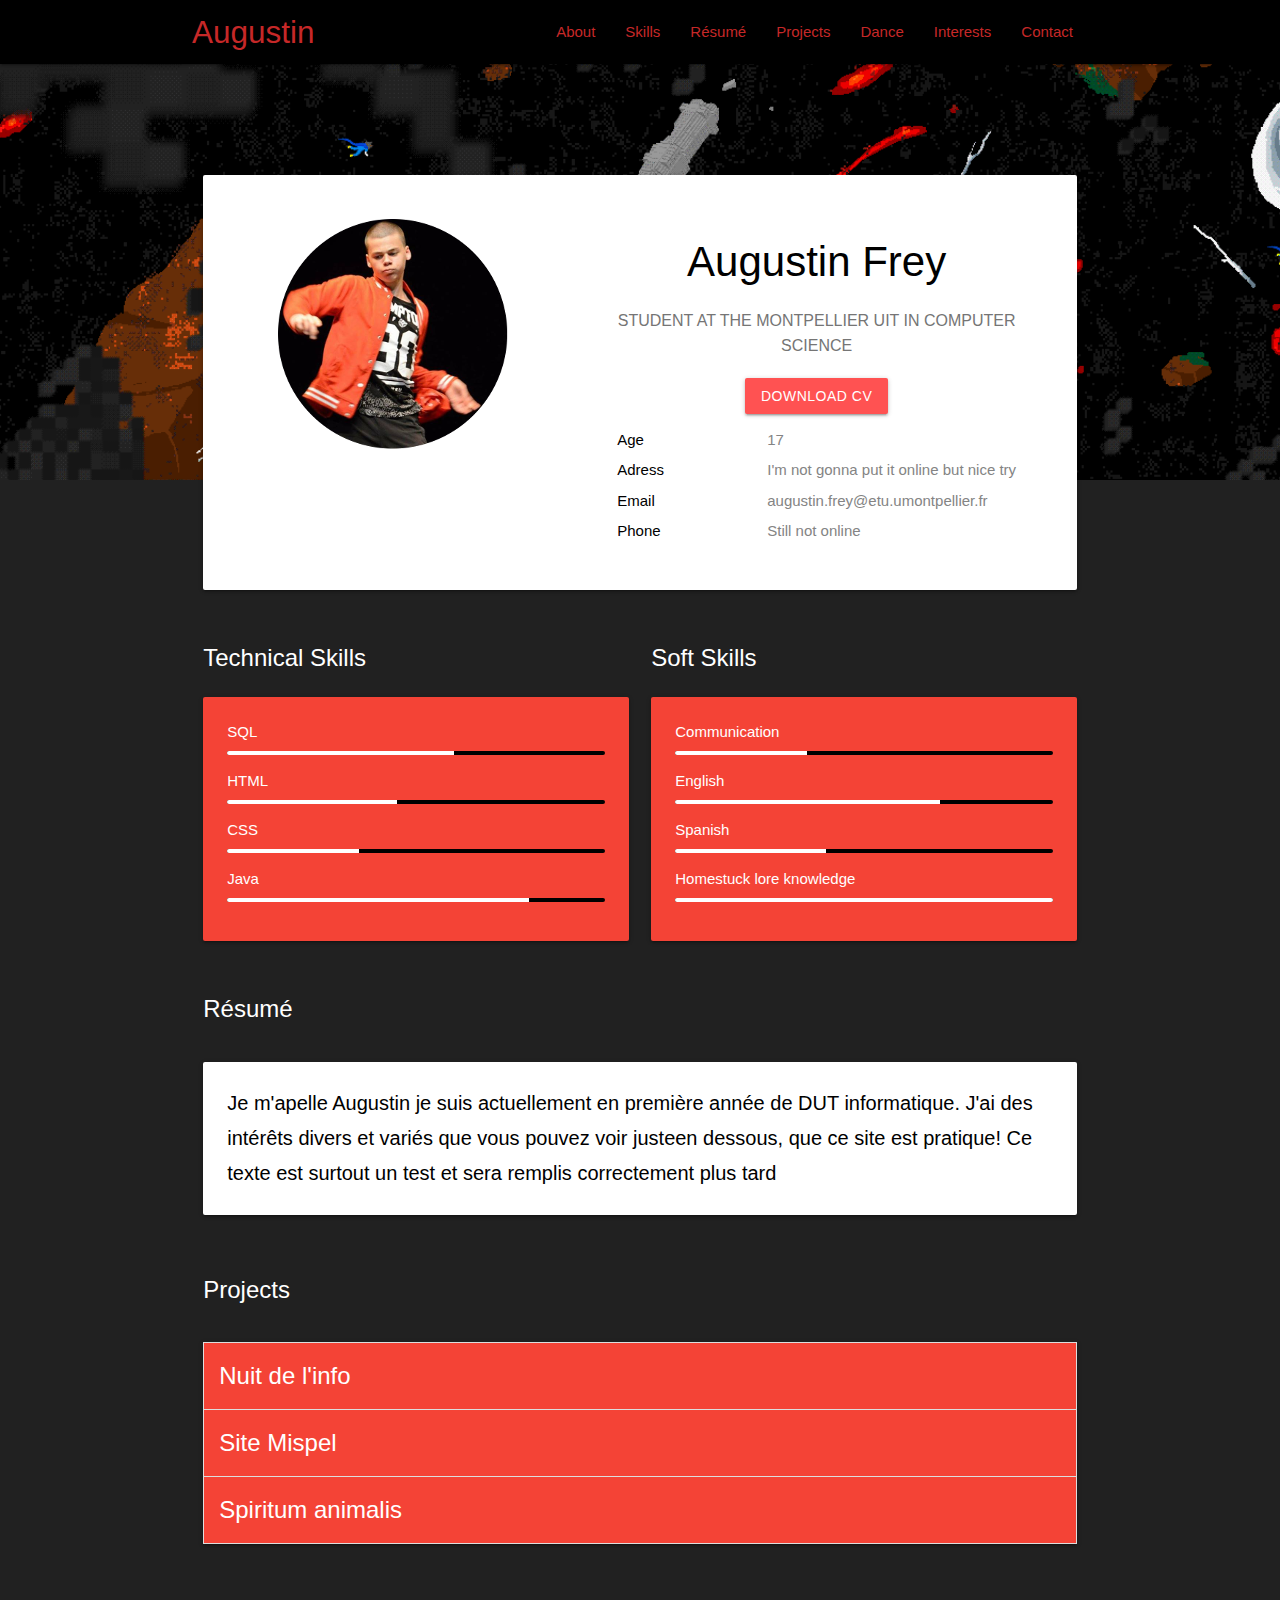
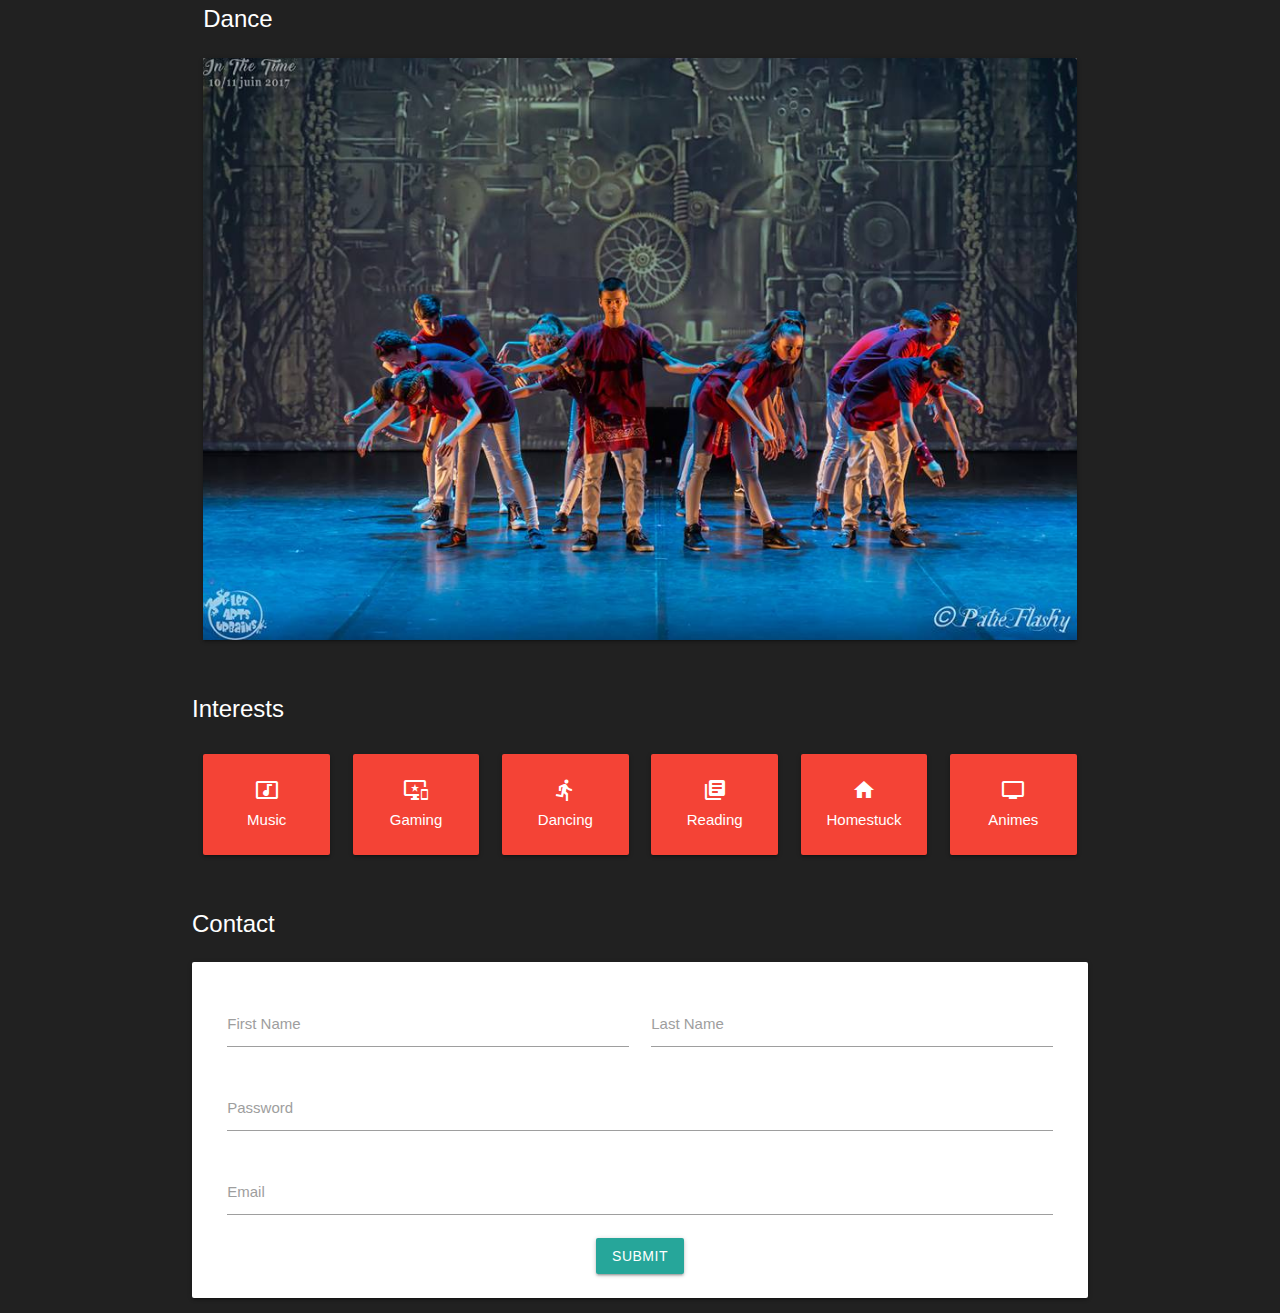
<file: Mon_Site/index.html>
<!DOCTYPE html>
<html>
<head>
  <title>Augustin</title>
  <meta charset="utf-8">

  <!--Import Google Icon Font-->
  <link href="https://fonts.googleapis.com/icon?family=Material+Icons" rel="stylesheet">
  <!-- Social media Font -->
  <link rel="stylesheet" href="https://d1azc1qln24ryf.cloudfront.net/114779/Socicon/style-cf.css?9ukd8d">

  <!-- Materialize: Compiled and minified CSS -->
  <link rel="stylesheet" href="https://cdnjs.cloudflare.com/ajax/libs/materialize/1.0.0/css/materialize.min.css">

  <link rel="stylesheet" type="text/css" href="./styles.css">

  <!--Let browser know website is optimized for mobile-->
  <meta name="viewport" content="width=device-width, initial-scale=1.0"/>
</head>

<body class="grey darken-4 white-text">
  <header>
    <div class="header-bg"></div>
    <nav class="nav-wraper black">
      <div class="container">

        <a href="#" class="brand-logo red-text text-darken-3">Augustin</a>
        <a href="#" class="sidenav-trigger grey-text text-darken-3">
          <i class="material-icons">menu</i>
        </a>
        <ul id="nav-mobile" class="right hide-on-med-and-down">
          <li><a class="red-text text-darken-3" href="#about">About</a></li>
          <li ><a class="red-text text-darken-3" href="#skills">Skills</a></li>
          <li><a class="red-text text-darken-3" href="#resume">Résumé</a></li>
          <li><a class="red-text text-darken-3" href="#projets">Projects</a></li>
          <li><a class="red-text text-darken-3" href="#dance">Dance</a></li>
          <li ><a class="red-text text-darken-3" href="#interests">Interests</a></li>
          <li ><a class="red-text text-darken-3" href="#contact">Contact</a></li>
        </ul>
      <div>
    </nav>
  </header>

  <div class="container" id="wrapper">
    <!-- first card with personal info -->
    <div class="row">
      <div class="col s12">
        <div class="card">
          <div class="card-content">
            <div class="row ">
              <div class="col s12 l5 center">
                <img class="avatar" src="./images/Moi_Rond.png">
                <ul class="social-icons">
                  <li><a href="https://www.facebook.com/profile.php?id=100005059878252&ref=bookmarks" class="pure-button button-socicon"><span class="socicon socicon-facebook grey-text text-darken-1"></span></a></li>
                  <li><a href="./twitter.html" class="pure-button button-socicon"><span class="socicon socicon-twitter grey-text text-darken-1"></span></a></li>
                  <li><a href="https://www.linkedin.com/in/augustin-frey-4ab426170/" class="pure-button button-socicon"><span class="socicon socicon-linkedin grey-text text-darken-1"></span></a></li>
                  <li><a href="https://www.instagram.com/augustinfrey/?hl=fr" class="pure-button button-socicon"><span class="socicon socicon-instagram grey-text text-darken-1"></span></a></li>
                </ul>
              </div>
              <div class="col s12 l7 info center black-text">
                <h1 id="about" class="scrollspy">Augustin Frey</h1>
                <p class="grey-text text-darken-1">Student at the Montpellier UIT in computer science</p>
                <div>
                  <a href="./CV.pdf" target="_blank" class="waves-effect waves-light btn red accent-2">DOWNLOAD CV</a>
                </div>
                <ul>
                  <li><span class="profile-title">Age</span><span class="profile-desc">17</span></li>
                  <li><span class="profile-title">Adress</span><span class="profile-desc">I'm not gonna put it online but nice try</span></li>
                  <li><span class="profile-title">Email</span><span class="profile-desc">augustin.frey@etu.umontpellier.fr</span></li>
                  <li><span class="profile-title">Phone</span><span class="profile-desc">Still not online</span></li>
                </ul>
              </div>
            </div>
          </div>
        </div>
      </div>
    </div>

    <!-- Skills -->
    <div class="row">
      <div class="col s12 l6">
        <h2 id="skills" class="scrollspy">Technical Skills</h2>
        <div class="card red">
          <div class="card-content">

              <div>SQL</div>
              <div class="progress black">
                  <div class="determinate white" style="width: 60%"></div>
              </div>

              <div>HTML</div>
              <div class="progress black">
                  <div class="determinate white" style="width: 45%"></div>
              </div>

              <div>CSS</div>
              <div class="progress black">
                  <div class="determinate white" style="width: 35%"></div>
              </div>

              <div>Java</div>
              <div class="progress black">
                  <div class="determinate white" style="width: 80%"></div>
              </div>

          </div>
        </div>
      </div>

      <div class="col s12 l6">
        <h2 class="scrollspy">Soft Skills</h2>
        <div class="card red">
          <div class="card-content">

            <div>Communication</div>
            <div class="progress black">
                <div class="determinate white" style="width: 35%"></div>
            </div>

            <div>English</div>
            <div class="progress black">
                <div class="determinate white" style="width: 70%"></div>
            </div>

            <div>Spanish</div>
            <div class="progress black">
                <div class="determinate white" style="width: 40%"></div>
            </div>

            <div>Homestuck lore knowledge</div>
            <div class="progress black">
                <div class="determinate white" style="width: 100%"></div>
            </div>

          </div>
        </div>
      </div>
    </div>

  <div class="row">
    <div class="row col s12">
    <h2 id="resume" class="scrollspy">Résumé<h2>
      <div id="Resume-content" class="card white">
        <div class="card-content black-text">
          <p>Je m'apelle Augustin je suis actuellement en première année de DUT informatique. J'ai des intérêts divers et variés que vous pouvez voir justeen dessous, que ce site est pratique! Ce texte est surtout un test et sera remplis correctement plus tard<p>
        </div>
      </div>
    </div>
  </div>

  <div class="row">
    <div class="row col s12">
      <h2 id="projets" class="scrollspy">Projects<h2>
      <ul class="collapsible">
        <li>
          <div class="collapsible-header red">Nuit de l'info</div>
          <div class="collapsible-body"><span>La nuit de l'info était un évènement organisé entre tout les départements informatiques d'iut de France. Cet évènement a pour but de créer une application fonctionnelle en équipe le temps d'une nuit. Nous avons participé avec plusieurs amis de ma promotion étant donc une équipe de première année. Lors de ce projet ma participation fut assez limité mais utile quand même. Au final nous avons obtenu une troisième place dans l'un des nombreux défis proposés, celui là en question demandé de créer un système de géo-localisation fonctionnel.</span></div>
        </li>
        <li>
          <div class="collapsible-header red">Site Mispel</div>
          <div class="collapsible-body"><span>Ce projet de groupe a été la réalisation d'un site internet dans le cadre de l'iut. Bien que ce dernier ne soit pas des plus efficace ou bien fait c'est le premier que j'ai réalisé. Dans le site en question j'ai créé les pages FAQ et Embauche. nous étions limités par une utilisation du CSS uniquement et par une cannaissance encore minimale de ce dernier et de l'HTML.<a href="https://capellnathanael.github.io/src/mispel/index.html"> Lien</a></span></div>
        </li>
        <li>
          <div class="collapsible-header red">Spiritum animalis</div>
          <div class="collapsible-body"><span>Similaire à la nuit de l'info ce projet en groupe a été réalisé en une nuit pendant la code Game Jam un concours de création de jeu vidéo. Bien qu'il n'ait rien gagné ce jeu m'a permis de voir l'importance du travail d'équipe et de la coordination. Il était aussi pour tous les membres de l'équipe la première expérience de codage d'un jeu vidéo. Mon rôle lors de la création de ce jeu a été la création des images et des animations des personnages, au final très peu auront été utilisées sur toutes celle que j'ai faite mais j'en reste fier.</span></div>
        </li>
      </ul>
    </div>
  </div>
        

    <div class="row">
      <div class="row col s12">
      <h2 id="dance" class="scrollspy">Dance</h2>
        <div class="card">
          <div class="card-image">
            <img src="./images/Choree.jpg"></div>
        </div>
      </div>
    </div>

    <h2 id="interests" class="  scrollspy">Interests</h2>
    <div class="row interests">
      <div class="col s6 m4 l2">
        <div class="card red">
          <div class="card-content center white-text">
            <div><i class="material-icons white-text">music_video</i></div>
            <div>Music</div>
          </div>
        </div>
      </div>

      <div class="col s6 m4 l2">
        <div class="card red">
          <div class="card-content center white-text">
            <div><i class="material-icons white-text">important_devices</i></div>
            <div>Gaming</div>
          </div>
        </div>
      </div>

      <div class="col s6 m4 l2">
        <div class="card red">
          <div class="card-content center white-text">
            <div><i class="material-icons white-text">directions_run</i></div>
            <div>Dancing</div>
          </div>
        </div>
      </div>

      <div class="col s6 m4 l2">
        <div class="card red">
          <div class="card-content center white-text">
            <div><i class="material-icons white-text">library_books</i></div>
            <div>Reading</div>
          </div>
        </div>
      </div>
      <div class="col s6 m4 l2">
        <div class="card red">
          <div class="card-content center white-text">
            <div><i class="material-icons white-text"><a href="https://homestuck.com/story" class="white-text">home</a></i></div>
            <div>Homestuck</div>
          </div>
        </div>
      </div>

      <div class="col s6 m4 l2">
        <div class="card red">
          <div class="card-content center white-text">
            <div><i class="material-icons white-text">tv</i></div>
            <div>Animes</div>
          </div>
        </div>
      </div>
    </div>



    <h2 id="contact" class="  scrollspy">Contact</h2>
    <div class="card">
      <div class="card-content center">
        <div class="row">
          <form class="col s12">
            <div class="row">
              <div class="input-field col s6">
                <input id="first_name" type="text" class="validate">
                <label for="first_name">First Name</label>
              </div>
              <div class="input-field col s6">
                <input id="last_name" type="text" class="validate">
                <label for="last_name">Last Name</label>
              </div>
            </div>
            <div class="row">
              <div class="input-field col s12">
                <input id="password" type="password" class="validate">
                <label for="password">Password</label>
              </div>
            </div>
            <div class="row">
              <div class="input-field col s12">
                <input id="email" type="email" class="validate">
                <label for="email">Email</label>
              </div>
            </div>
          </form>
        </div>
        <a class="waves-effect waves-light btn ">Submit</a>
      </div>
    </div>
  </div>
  <!-- Compiled and minified JavaScript -->
  <script src="https://ajax.googleapis.com/ajax/libs/jquery/3.3.1/jquery.min.js"></script>
  <script src="https://cdnjs.cloudflare.com/ajax/libs/materialize/1.0.0/js/materialize.min.js"></script>
  <script>
    $(document).ready(function(){
      $('.scrollspy').scrollSpy();
    });
  </script>
  <script>
    $(document).ready(function(){
      $('.collapsible').collapsible();
    });
  </script>
</body>
</html>
</file>
<file: Mon_Site/styles.css>
header {
  min-height: 127px;
  margin-bottom: 40px;
}
.header-bg {
  position: absolute;
  top: 0;
  left: 0;
  right: 0;
  z-index: -1;
  background-size: cover;
  background-color: #242843;
  background-repeat: no-repeat;
  background-position: center;
  background-image: url(./images/Truc.gif);
  height: 480px;
}

#wrapper {
  max-width: 970px;
}
.profile-title {
  display: inline-block;
  width: 150px;
  margin-bottom: 8px;
}

.profile-desc {
  display: inline-block;
  color: #848484;
  margin-bottom: 8px;
}

.social-icons li {
  display: inline-block;
  padding: 0px 9px;
}

.row {
  margin-bottom: 0px;
}

img.avatar {
  margin-top: 20px;
}

.info ul {
  display: inline-block;
  text-align: left;
}

h1 {
  font-size: 42px;
  line-height: 42px;
}

h2 {
  font-size: 24px;
  line-height: 35px;
}
.info p {
  font-size: 16px;
  line-height: 25px;
  font-weight: 500;
  text-transform: uppercase;
  margin-bottom: 20px !important;
}

.interests > div {
  padding: 0px 5px;
}

#Resume-content{
  font-size: 20px;
}
</file>
